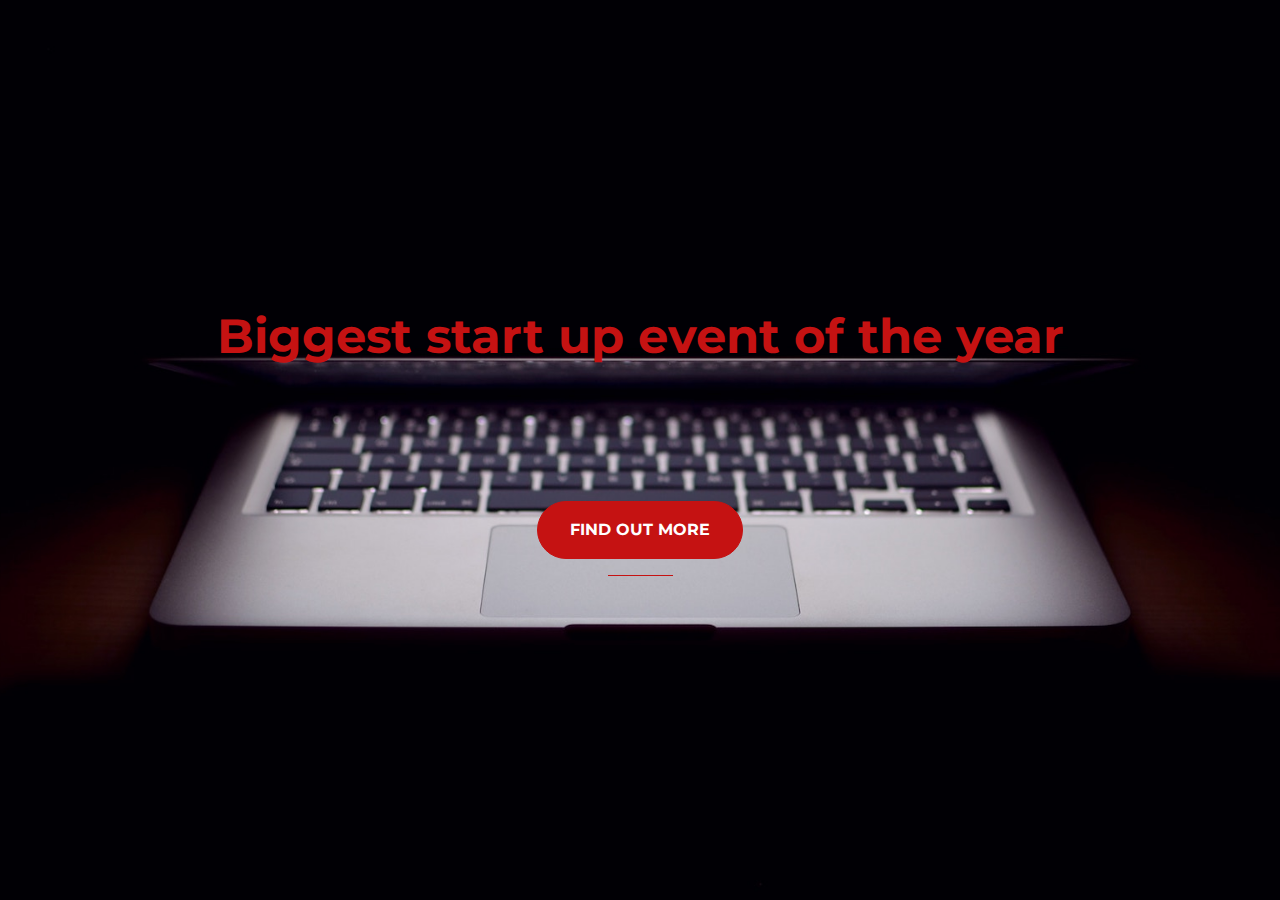
<file: index.html>
<!DOCTYPE html>
<html>
  <head>
    <title>Startup</title>
    <meta charset="utf-8">
    <meta name="viewport" content="width=device-width, initial-scale=1">

    <!-- Google Fonts -->
    <link href="https://fonts.googleapis.com/css?family=Montserrat" rel="stylesheet">

    <!-- Bootstrap CSS from a CDN. This way you don't have to include the bootstrap file yourself -->
    <link rel="stylesheet" href="https://stackpath.bootstrapcdn.com/bootstrap/4.3.1/css/bootstrap.min.css" integrity="sha384-ggOyR0iXCbMQv3Xipma34MD+dH/1fQ784/j6cY/iJTQUOhcWr7x9JvoRxT2MZw1T" crossorigin="anonymous">
    
    <!-- Your own stylesheet -->
    <link rel="stylesheet" type="text/css" href="style.css">
  </head>
  <body>
    <div class="container d-flex align-items-center h-100">
      <div class="row">
        <header class="text-center col-12">
        
        <h1><strong>Biggest start up event of the year</strong></h1>
        </header>
        <div class="buffer col-12"></div>
        <section class="text-center col-12">
        <a href=form.html>
        <button class="btn btn-primary btn-xl">Find out more</button>
        </a>
        <hr>
      </section>
     </div>
    </div>
  </body>
</html>
</file>
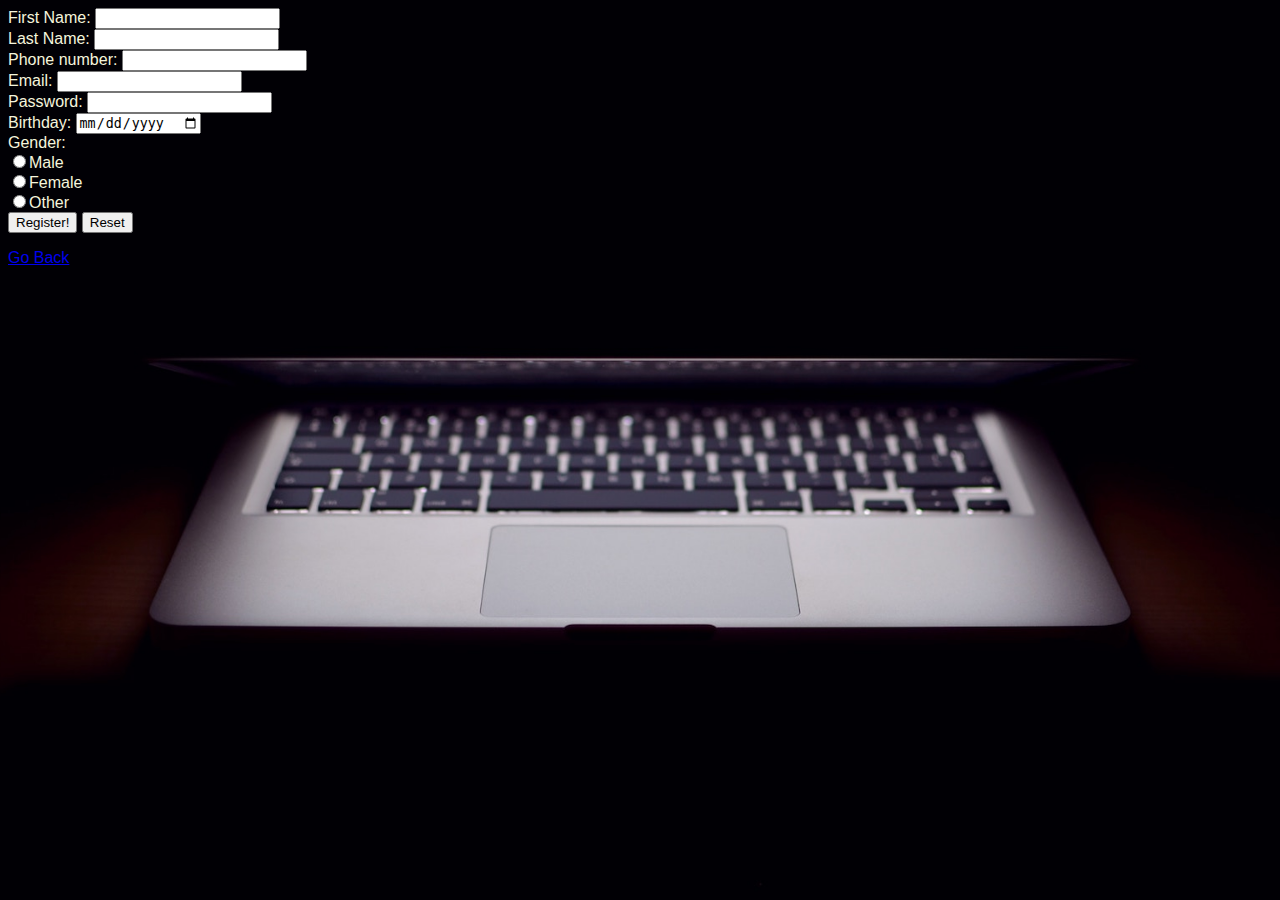
<file: form.html>
<html>
<head>
	<title>Register</title>
	<link rel="stylesheet" type="text/css" href="form.css">
<!DOCTYPE html>
</head>
<body>
	<form method="GET">
		First Name: <input type="text" name="firstname"><br>
        Last Name: <input type="text" name="lasttname"><br>
        Phone number: <input type="text" name="Phone number"><br>
		Email: <input type="email" name="email"><br>
		<!-- Updated min to minlength (min is used only for range inputs. Visit here for more info: https://www.w3schools.com/tags/att_input_maxlength.asp) -->
		Password: <input type="password" name="password" minLength="5"><br>
		Birthday: <input type="date" name="birthday"><br>
		Gender:<br>
		<input type="radio" name="gender" value="Male">Male<br>
		<input type="radio" name="gender" value="Female">Female<br>
		<input type="radio" name="gender" value="Other">Other<br>
		<input type="submit" value="Register!">
		<input type="reset">
    </form>
    <p><a href="index.html">Go Back</a></p>
</body>
</html>
</file>
<file: style.css>
body,
html {
  width: 100%;
  height: 100%;
  font-family: 'Montserrat', sans-serif;
  background: url(header.jpg) no-repeat center center fixed; 
  -webkit-background-size: cover;
  -moz-background-size: cover;
  -o-background-size: cover;
  background-size: cover;
}
h1 {
   
  font-size: 3rem;
  color: #c51212;

}
h1:hover {
  background-color: whitesmoke;
}
hr{
  border-color: #c51212;
  border_width: 3px;
  max-width: 65px;
}
.buffer{
  height: 8rem;
}
.btn{
  font-weight: 700;
  border-radius: 300px;
  text-transform: uppercase;
}
.btn-primary{
  background-color: #c51212;
  border-color: #c51212;
}
.btn-primary:hover{
  background-color: maroon;
  border-color: maroon;
  border-width: 4px;
}
.btn-xl{
  padding: 1rem 2rem;
}
</file>
<file: form.css>
html {
    width: 100%;
    height: 100%;
    font-family: 'Montserrat', sans-serif;
    background: url(header.jpg) no-repeat center center fixed; 
    -webkit-background-size: cover;
    -moz-background-size: cover;
    -o-background-size: cover;
    background-size: cover;
  }

body {
    color: beige;
}
</file>
